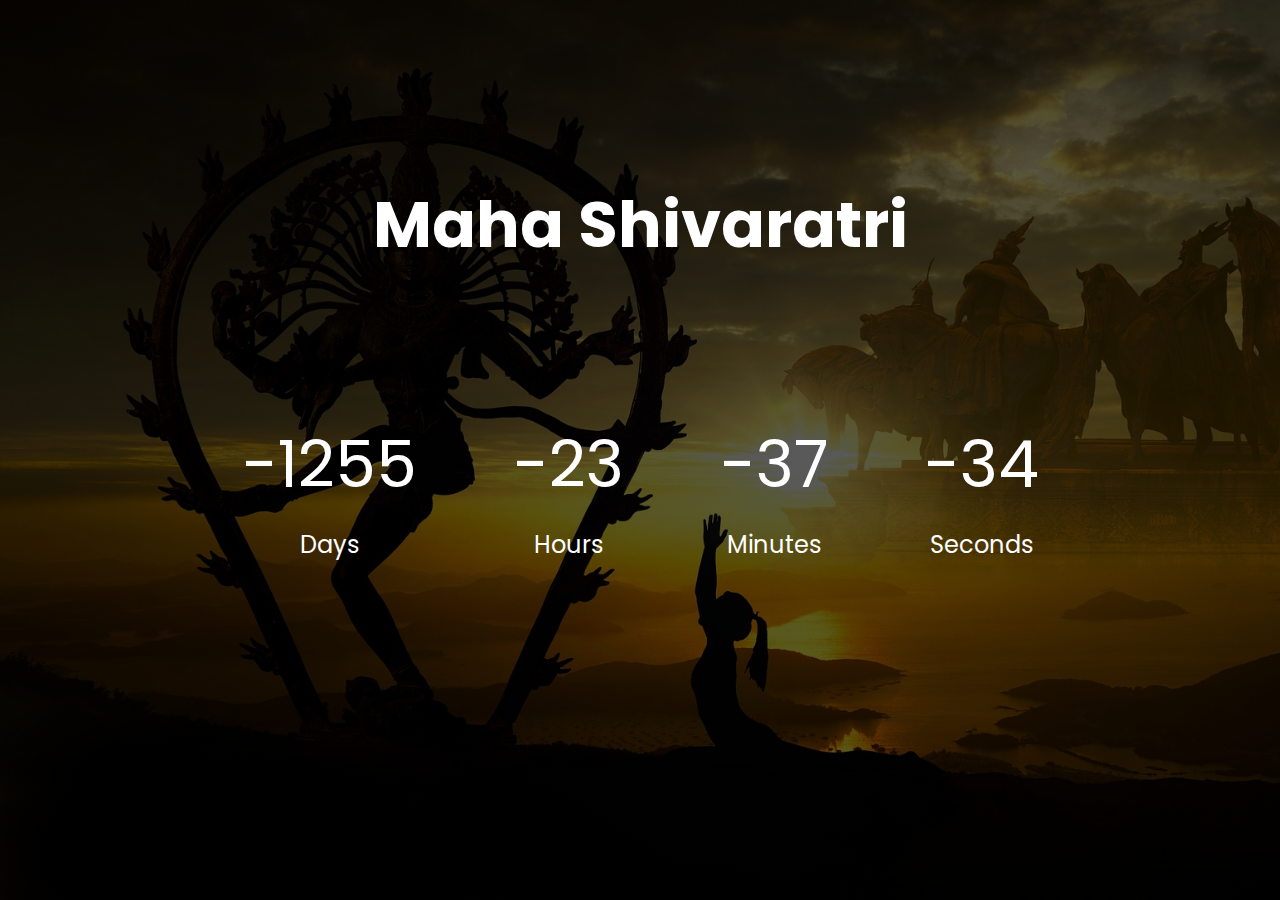
<file: index.html>
<!DOCTYPE html>
<html lang="en">
<head>
    <meta charset="UTF-8">
    <meta http-equiv="X-UA-Compatible" content="IE=edge">
    <meta name="viewport" content="width=device-width, initial-scale=1.0">
    <link rel="stylesheet" href="./style.css">
    <title>Maha Shivaratri Countdown</title>
</head>
<body>
    <h1>Maha Shivaratri</h1>
    <div class="countdown-container">
        <div class="days-c countdown-el">
            <p class="b-text" id="days">0</p>
            <span>Days</span>
        </div>
        <div class="hours-c countdown-el">
            <p class="b-text" id="hours">0</p>
            <span>Hours</span>
        </div>
        <div class="minutes-c countdown-el">
            <p class="b-text" id="minutes">0</p>
            <span>Minutes</span>
        </div>
        <div class="seconds-c countdown-el">
            <p class="b-text" id="seconds">0</p>
            <span>Seconds</span>
        </div>
    </div>
    
    <script src="./script.js"></script>
</body>
</html>
</file>
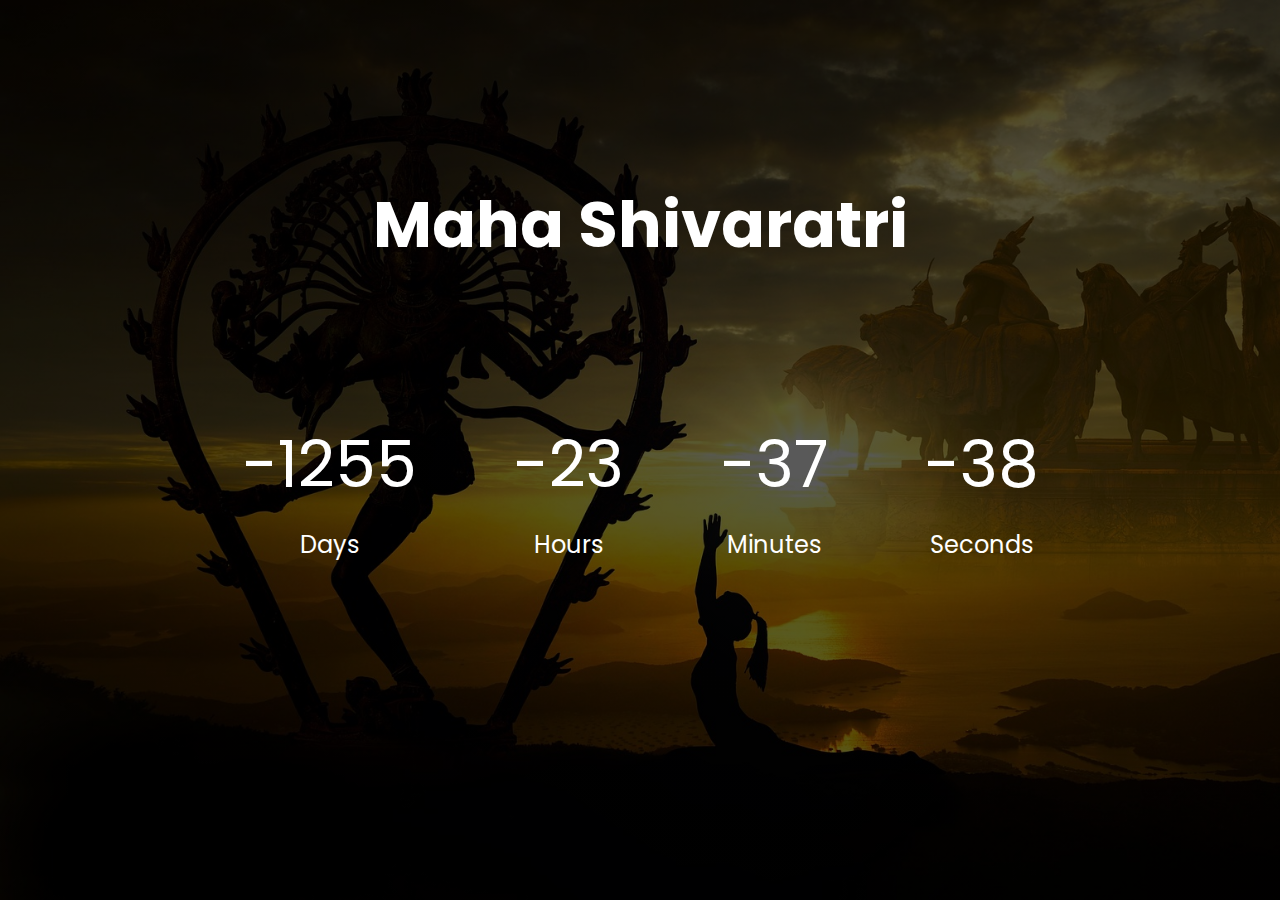
<file: intex.html>
<!DOCTYPE html>
<html lang="en">
<head>
    <meta charset="UTF-8">
    <meta http-equiv="X-UA-Compatible" content="IE=edge">
    <meta name="viewport" content="width=device-width, initial-scale=1.0">
    <link rel="stylesheet" href="./style.css">
    <title>Countdown Timer</title>
</head>
<body>
    <h1>Maha Shivaratri</h1>
    <div class="countdown-container">
        <div class="days-c countdown-el">
            <p class="b-text" id="days">0</p>
            <span>Days</span>
        </div>
        <div class="hours-c countdown-el">
            <p class="b-text" id="hours">0</p>
            <span>Hours</span>
        </div>
        <div class="minutes-c countdown-el">
            <p class="b-text" id="minutes">0</p>
            <span>Minutes</span>
        </div>
        <div class="seconds-c countdown-el">
            <p class="b-text" id="seconds">0</p>
            <span>Seconds</span>
        </div>
    </div>
    
    <script src="./script.js"></script>
</body>
</html>
</file>
<file: style.css>
@import url('https://fonts.googleapis.com/css2?family=Poppins&display=swap');

* {
    box-sizing: border-box;
}

body {
    background: linear-gradient(rgba(0, 0, 0, 0.664), rgba(0, 0, 0, 0.644)),
        url(./img/shiva.jpg) no-repeat;
    background-size: cover;
    max-width: 100%;
    height: 100vh;
    display: flex;
    flex-direction: column;
    justify-content: center;
    align-items: center;
    color: #fff;
    font-family: 'Poppins',
        sans-serif;
    margin: 0;
    line-height: 1rem;
}

.countdown-container {
    display: flex;
}

.countdown-el {
    text-align: center;
    margin: 0 3rem;
}

h1 {
    font-size: 4rem;
    margin-top: -8rem;
    margin-bottom: 10rem;
}

.b-text {
    font-size: 4rem;
}

.countdown-el span {
    font-size: 1.5rem;
}

/* small (sm) devices (landscape phone, 576px and up)*/
@media (max-width: 476px) { 
    .countdown-container {
        display: flex;
    }

    .countdown-el {
        margin: 0 .9rem;
    }

    h1 {
        font-size: .89rem;
        
       
    }

    .b-text {
        font-size: .9rem;
    }

    .countdown-el span {
        font-size: .9rem;
    }
}
</file>
